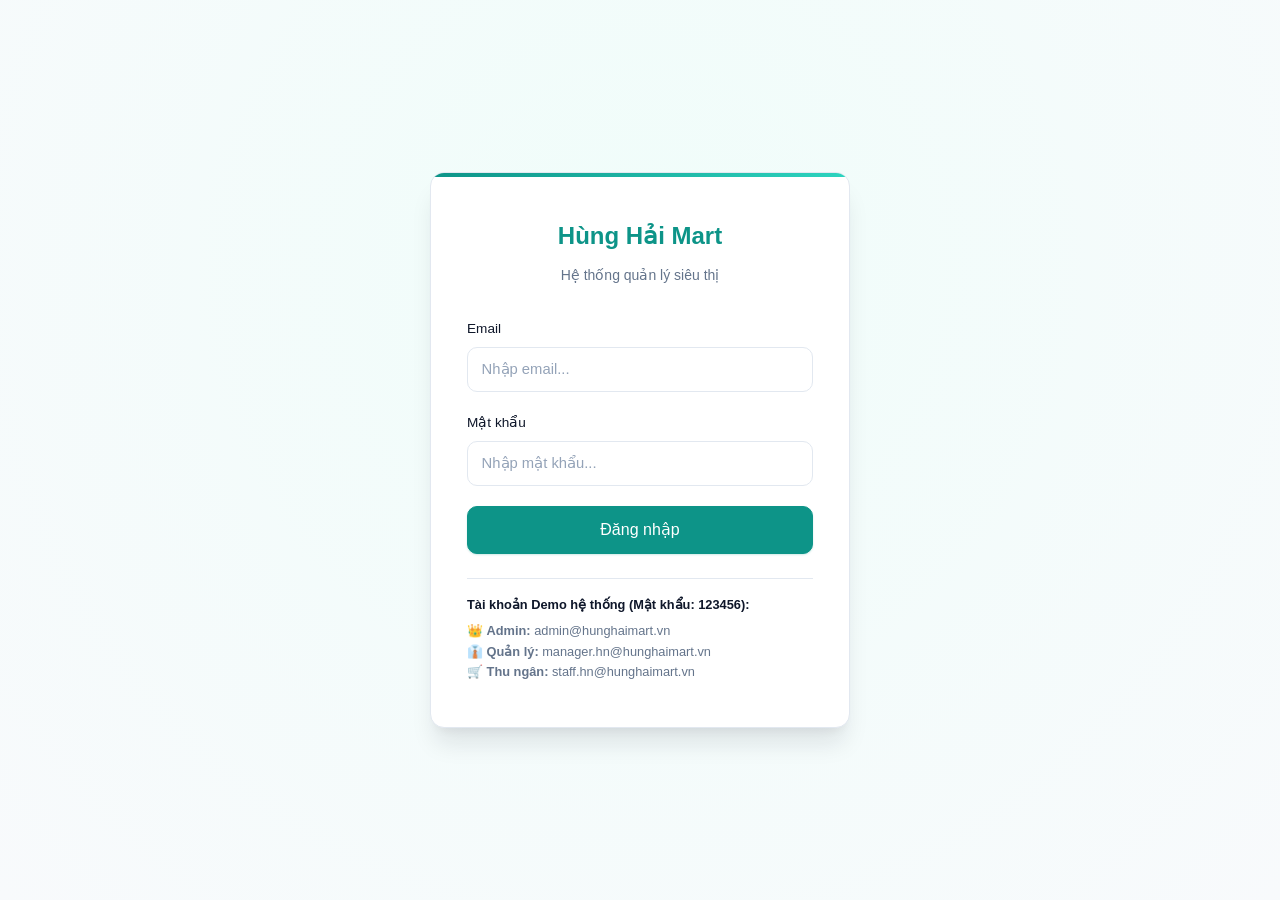
<file: frontend/dang-nhap.html>
<!DOCTYPE html>
<html lang="vi">
<head>
    <meta charset="UTF-8">
    <meta name="viewport" content="width=device-width, initial-scale=1.0">
    <title>Đăng nhập - Hùng Hải Mart</title>
    <link rel="stylesheet" href="css/bien.css">
    <link rel="stylesheet" href="css/bo-cuc.css">
    <link rel="stylesheet" href="css/thanh-phan.css">
</head>
<body>
    <div class="auth-container">
        <div class="auth-card">
            <div style="text-align: center; margin-bottom: 2rem;">
                <h1 style="color: var(--primary); font-size: 1.5rem;">Hùng Hải Mart</h1>
                <p style="color: var(--text-muted); font-size: 0.875rem; margin-top: 0.5rem;">Hệ thống quản lý siêu thị</p>
            </div>
            
            <div id="loginError" class="alert alert-danger"></div>

            <form id="loginForm">
                <div class="form-group">
                    <label class="form-label" for="email">Email</label>
                    <input type="email" id="email" class="form-control" required placeholder="Nhập email...">
                </div>
                <div class="form-group">
                    <label class="form-label" for="password">Mật khẩu</label>
                    <input type="password" id="password" class="form-control" required placeholder="Nhập mật khẩu...">
                </div>
                <button type="submit" id="submitBtn" class="btn btn-primary btn-block" style="padding: 0.75rem; font-size: 1rem;">Đăng nhập</button>
            </form>

            <div style="margin-top: 1.5rem; font-size: 0.8rem; color: var(--text-muted); border-top: 1px solid var(--border); padding-top: 1rem; line-height: 1.6;">
                <p style="font-weight: 600; color: var(--text-main); margin-bottom: 0.35rem;">Tài khoản Demo hệ thống (Mật khẩu: 123456):</p>
                <p>👑 <strong>Admin:</strong> admin@hunghaimart.vn</p>
                <p>👔 <strong>Quản lý:</strong> manager.hn@hunghaimart.vn</p>
                <p>🛒 <strong>Thu ngân:</strong> staff.hn@hunghaimart.vn</p>
            </div>
        </div>
    </div>
    
    <script src="js/api.js"></script>
    <script src="js/xac-thuc.js"></script>
    <!-- Modal Đổi Mật Khẩu -->
    <div class="modal" id="changePasswordModal" style="display:none; position: fixed; top: 0; left: 0; width: 100%; height: 100%; background: rgba(0,0,0,0.5); z-index: 1000; align-items: center; justify-content: center;">
        <div class="modal-content" style="background: var(--card); padding: 2rem; border-radius: var(--radius-lg); width: 100%; max-width: 400px;">
            <h3 style="margin-bottom: 1rem; color: var(--primary);">Đổi Mật Khẩu</h3>
            <div id="pwdError" class="alert alert-danger" style="display:none;"></div>
            <form id="changePasswordForm">
                <div class="form-group">
                    <label class="form-label">Mật khẩu hiện tại</label>
                    <input type="password" id="pwd_current" class="form-control" required>
                </div>
                <div class="form-group">
                    <label class="form-label">Mật khẩu mới</label>
                    <input type="password" id="pwd_new" class="form-control" required pattern="^[A-Z](?=.*[0-9])(?=.*[@$!%*?&.])[A-Za-z0-9@$!%*?&.]{7,}$" title="Mật khẩu phải dài ít nhất 8 ký tự, bắt đầu bằng chữ hoa, có số và ký tự đặc biệt">
                <div class="form-group">
                    <label class="form-label">Xác nhận mật khẩu</label>
                    <input type="password" id="pwd_confirm" class="form-control" required>
                </div>
                <div style="display: flex; gap: 1rem; margin-top: 1.5rem;">
                    <button type="button" class="btn" style="flex: 1; border: 1px solid var(--border);" onclick="hideChangePasswordModal()">Hủy</button>
                    <button type="submit" class="btn btn-primary" style="flex: 1;">Xác nhận</button>
                </div>
            </form>
        </div>
    </div>
    <script>
        function showChangePasswordModal() {
            document.getElementById("changePasswordModal").style.display = "flex";
        }
        function hideChangePasswordModal() {
            document.getElementById("changePasswordModal").style.display = "none";
        }
        if (document.getElementById("changePasswordForm")) {
            document.getElementById("changePasswordForm").addEventListener("submit", async (e) => {
                e.preventDefault();
                const current = document.getElementById("pwd_current").value;
                const newPwd = document.getElementById("pwd_new").value;
                const confirm = document.getElementById("pwd_confirm").value;
                if (newPwd !== confirm) {
                    const err = document.getElementById("pwdError");
                    err.textContent = "Mật khẩu xác nhận không khớp";
                    err.style.display = "block";
                    return;
                }
                try {
                    await goiApi("/auth/change-password", {
                        method: "POST",
                        body: JSON.stringify({
                            currentPassword: current,
                            newPassword: newPwd,
                            confirmPassword: confirm
                        })
                    });
                    alert("Đổi mật khẩu thành công! Vui lòng đăng nhập lại.");
                    logout();
                } catch (err) {
                    const errDiv = document.getElementById("pwdError");
                    errDiv.textContent = err.message;
                    errDiv.style.display = "block";
                }
            });
        }
    </script>
</body>
</html>
</file>
<file: frontend/css/bien.css>
:root {
    /* Brand Identity - Hùng Hải Mart */
    --primary: #0d9488;
    --primary-hover: #0f766e;
    --primary-light: #f0fdfa;
    --primary-glow: rgba(13, 148, 136, 0.18);
    --secondary: #4f46e5;
    --secondary-light: #eef2ff;

    /* Backgrounds & Surfaces */
    --background: #f8fafc;
    --card: #ffffff;
    --card-subtle: #f1f5f9;

    /* Sidebar - Sleek Executive Navy / Slate */
    --sidebar-bg: #0f172a;
    --sidebar-border: #1e293b;
    --sidebar-text: #94a3b8;
    --sidebar-text-hover: #f1f5f9;
    --sidebar-active-bg: rgba(13, 148, 136, 0.15);
    --sidebar-active-text: #2dd4bf;

    /* Typography & Content Colors */
    --text-main: #0f172a;
    --text-muted: #64748b;
    --text-light: #94a3b8;
    --font-family: 'Inter', -apple-system, BlinkMacSystemFont, 'Segoe UI', Roboto, Helvetica, Arial, sans-serif;

    /* Status & Alerts */
    --mint: #ccfbf1;
    --success: #10b981;
    --success-bg: #ecfdf5;
    --success-text: #065f46;
    --warning: #f59e0b;
    --warning-bg: #fffbeb;
    --warning-text: #92400e;
    --danger: #ef4444;
    --danger-hover: #dc2626;
    --danger-bg: #fef2f2;
    --danger-text: #991b1b;
    --info-bg: #eff6ff;
    --info-text: #1e40af;

    /* Borders & Outlines */
    --border: #e2e8f0;
    --border-hover: #cbd5e1;
    --border-focus: #0d9488;

    /* Elevation & Shadows */
    --shadow-xs: 0 1px 2px 0 rgb(15 23 42 / 0.04);
    --shadow-sm: 0 1px 3px 0 rgb(15 23 42 / 0.08), 0 1px 2px -1px rgb(15 23 42 / 0.06);
    --shadow-md: 0 4px 6px -1px rgb(15 23 42 / 0.08), 0 2px 4px -2px rgb(15 23 42 / 0.06);
    --shadow-lg: 0 10px 15px -3px rgb(15 23 42 / 0.08), 0 4px 6px -4px rgb(15 23 42 / 0.04);
    --shadow-xl: 0 20px 25px -5px rgb(15 23 42 / 0.1), 0 8px 10px -6px rgb(15 23 42 / 0.06);

    /* Radiuses */
    --radius-sm: 6px;
    --radius-md: 10px;
    --radius-lg: 14px;
    --radius-xl: 20px;
    --radius-full: 9999px;

    /* Transitions */
    --transition: all 0.2s cubic-bezier(0.4, 0, 0.2, 1);
}

*, *::before, *::after {
    box-sizing: border-box;
    margin: 0;
    padding: 0;
}

body {
    font-family: var(--font-family);
    background-color: var(--background);
    color: var(--text-main);
    line-height: 1.6;
    -webkit-font-smoothing: antialiased;
    -moz-osx-font-smoothing: grayscale;
}

/* Tabular figures for numbers, currency, and quantities */
.val-money, .val-num, td, th {
    font-variant-numeric: tabular-nums;
}
</file>
<file: frontend/css/bo-cuc.css>
.app-container {
    display: flex;
    min-height: 100vh;
}

/* Sidebar */
.sidebar {
    width: 250px;
    background-color: var(--sidebar-bg);
    border-right: 1px solid var(--sidebar-border);
    display: flex;
    flex-direction: column;
    position: fixed;
    height: 100vh;
    z-index: 20;
    transition: var(--transition);
}

.sidebar-logo {
    padding: 1.5rem 1.25rem;
    display: flex;
    flex-direction: column;
    align-items: flex-start;
    border-bottom: 1px solid var(--sidebar-border);
}

.sidebar-logo a, .sidebar-logo span, .sidebar-logo {
    color: #ffffff;
    font-size: 1.15rem;
    font-weight: 700;
    letter-spacing: -0.02em;
    text-decoration: none;
    display: flex;
    align-items: center;
    gap: 0.6rem;
}

.sidebar-logo::before {
    content: "🛒";
    font-size: 1.25rem;
    display: inline-flex;
    align-items: center;
    justify-content: center;
    width: 32px;
    height: 32px;
    background: rgba(13, 148, 136, 0.25);
    border-radius: var(--radius-sm);
    border: 1px solid rgba(45, 212, 191, 0.3);
}

.sidebar-nav {
    flex: 1;
    padding: 1rem 0.5rem;
    overflow-y: auto;
    display: flex;
    flex-direction: column;
    gap: 0.25rem;
}

.nav-item {
    display: flex;
    align-items: center;
    gap: 0.75rem;
    padding: 0.65rem 1rem;
    color: var(--sidebar-text);
    text-decoration: none;
    font-size: 0.9rem;
    font-weight: 500;
    border-radius: var(--radius-md);
    transition: var(--transition);
}

.nav-item:hover {
    background-color: var(--sidebar-hover);
    color: var(--sidebar-text-hover);
}

.nav-item.active {
    background-color: var(--sidebar-active-bg);
    color: var(--sidebar-active-text);
    font-weight: 600;
    box-shadow: inset 3px 0 0 0 var(--sidebar-active-text);
}

/* Main Content Area */
.main-content {
    flex: 1;
    margin-left: 250px;
    display: flex;
    flex-direction: column;
    min-height: 100vh;
    background-color: var(--background);
}

/* Topbar */
.topbar {
    height: 64px;
    background-color: rgba(255, 255, 255, 0.9);
    backdrop-filter: blur(8px);
    border-bottom: 1px solid var(--border);
    display: flex;
    align-items: center;
    justify-content: space-between;
    padding: 0 2rem;
    position: sticky;
    top: 0;
    z-index: 10;
}

.topbar > div:first-child {
    font-size: 1.05rem;
    font-weight: 600;
    color: var(--text-main);
    display: flex;
    align-items: center;
    gap: 0.5rem;
}

.content-body {
    padding: 2rem 2.25rem;
    flex: 1;
    max-width: 1400px;
    width: 100%;
    margin: 0 auto;
}

/* Authentication Page Layout */
.auth-container {
    min-height: 100vh;
    display: flex;
    align-items: center;
    justify-content: center;
    background: radial-gradient(circle at 50% 30%, #f0fdfa 0%, #f8fafc 100%);
    padding: 1.5rem;
}

.auth-card {
    background-color: var(--card);
    padding: 2.75rem 2.25rem;
    border-radius: var(--radius-lg);
    box-shadow: var(--shadow-xl);
    border: 1px solid var(--border);
    width: 100%;
    max-width: 420px;
    position: relative;
    overflow: hidden;
}

.auth-card::before {
    content: "";
    position: absolute;
    top: 0;
    left: 0;
    right: 0;
    height: 4px;
    background: linear-gradient(90deg, var(--primary), #2dd4bf);
}
</file>
<file: frontend/css/thanh-phan.css>
/* ==========================================================================
   Buttons
   ========================================================================== */
.btn {
    display: inline-flex;
    align-items: center;
    justify-content: center;
    gap: 0.4rem;
    padding: 0.55rem 1.1rem;
    border-radius: var(--radius-md);
    font-weight: 500;
    cursor: pointer;
    border: 1px solid var(--border);
    background-color: var(--card);
    color: var(--text-main);
    transition: var(--transition);
    font-size: 0.875rem;
    text-decoration: none;
    line-height: 1.4;
    user-select: none;
}

.btn:hover {
    background-color: var(--card-subtle);
    border-color: var(--border-hover);
}

.btn-primary {
    background-color: var(--primary);
    color: #ffffff;
    border-color: var(--primary);
    box-shadow: 0 1px 2px 0 rgb(13 148 136 / 0.2);
}

.btn-primary:hover {
    background-color: var(--primary-hover);
    border-color: var(--primary-hover);
    box-shadow: 0 4px 6px -1px rgb(13 148 136 / 0.25);
    transform: translateY(-1px);
}

.btn-primary:active {
    transform: translateY(0);
}

.btn-danger {
    background-color: var(--danger);
    color: #ffffff;
    border-color: var(--danger);
}

.btn-danger:hover {
    background-color: var(--danger-hover);
    border-color: var(--danger-hover);
}

.btn-block {
    width: 100%;
}

/* ==========================================================================
   Forms & Controls
   ========================================================================== */
.form-group {
    margin-bottom: 1.25rem;
}

.form-label {
    display: block;
    margin-bottom: 0.45rem;
    font-weight: 500;
    font-size: 0.85rem;
    color: var(--text-main);
}

.form-control {
    width: 100%;
    padding: 0.65rem 0.85rem;
    border: 1px solid var(--border);
    border-radius: var(--radius-md);
    font-size: 0.925rem;
    color: var(--text-main);
    background-color: var(--card);
    transition: var(--transition);
    line-height: 1.5;
}

.form-control::placeholder {
    color: var(--text-light);
}

.form-control:focus {
    outline: none;
    border-color: var(--border-focus);
    box-shadow: 0 0 0 3px var(--primary-glow);
}

select.form-control {
    cursor: pointer;
}

.text-danger {
    color: var(--danger);
    font-size: 0.825rem;
    margin-top: 0.35rem;
    display: none;
}

/* ==========================================================================
   Alerts & Notifications
   ========================================================================== */
.alert {
    padding: 0.85rem 1.15rem;
    border-radius: var(--radius-md);
    margin-bottom: 1.25rem;
    font-size: 0.875rem;
    display: none;
    line-height: 1.5;
}

.alert-danger {
    background-color: var(--danger-bg);
    color: var(--danger-text);
    border: 1px solid #fecaca;
}

.alert-success {
    background-color: var(--success-bg);
    color: var(--success-text);
    border: 1px solid #a7f3d0;
}

/* ==========================================================================
   Cards & Panels
   ========================================================================== */
.card {
    background-color: var(--card);
    border-radius: var(--radius-lg);
    box-shadow: var(--shadow-sm);
    border: 1px solid var(--border);
    padding: 1.75rem;
    margin-bottom: 1.5rem;
}

.card-title {
    font-size: 1.15rem;
    font-weight: 600;
    color: var(--text-main);
    margin-bottom: 1rem;
    letter-spacing: -0.01em;
}

/* ==========================================================================
   Tables
   ========================================================================== */
.table {
    width: 100%;
    border-collapse: separate;
    border-spacing: 0;
    margin-top: 1rem;
    border: 1px solid var(--border);
    border-radius: var(--radius-md);
    overflow: hidden;
}

.table th, .table td {
    padding: 0.85rem 1rem;
    text-align: left;
    border-bottom: 1px solid var(--border);
    font-size: 0.875rem;
}

.table th {
    background-color: #f8fafc;
    color: var(--text-muted);
    font-size: 0.75rem;
    font-weight: 600;
    text-transform: uppercase;
    letter-spacing: 0.05em;
    user-select: none;
}

.table tr:last-child td {
    border-bottom: none;
}

.table tbody tr {
    transition: background-color 0.15s ease;
}

.table tbody tr:hover {
    background-color: #f8fafc;
}

/* ==========================================================================
   Modals
   ========================================================================== */
.modal {
    display: none;
    position: fixed;
    top: 0;
    left: 0;
    width: 100%;
    height: 100%;
    background: rgba(15, 23, 42, 0.5);
    backdrop-filter: blur(4px);
    z-index: 100;
    align-items: center;
    justify-content: center;
    padding: 1rem;
}

.modal-content {
    background: var(--card);
    padding: 2.25rem;
    border-radius: var(--radius-lg);
    width: 100%;
    max-width: 520px;
    max-height: 90vh;
    overflow-y: auto;
    box-shadow: var(--shadow-xl);
    border: 1px solid var(--border);
    animation: modalSlideIn 0.2s cubic-bezier(0.16, 1, 0.3, 1);
}

@keyframes modalSlideIn {
    from {
        opacity: 0;
        transform: scale(0.96) translateY(-8px);
    }
    to {
        opacity: 1;
        transform: scale(1) translateY(0);
    }
}
</file>
